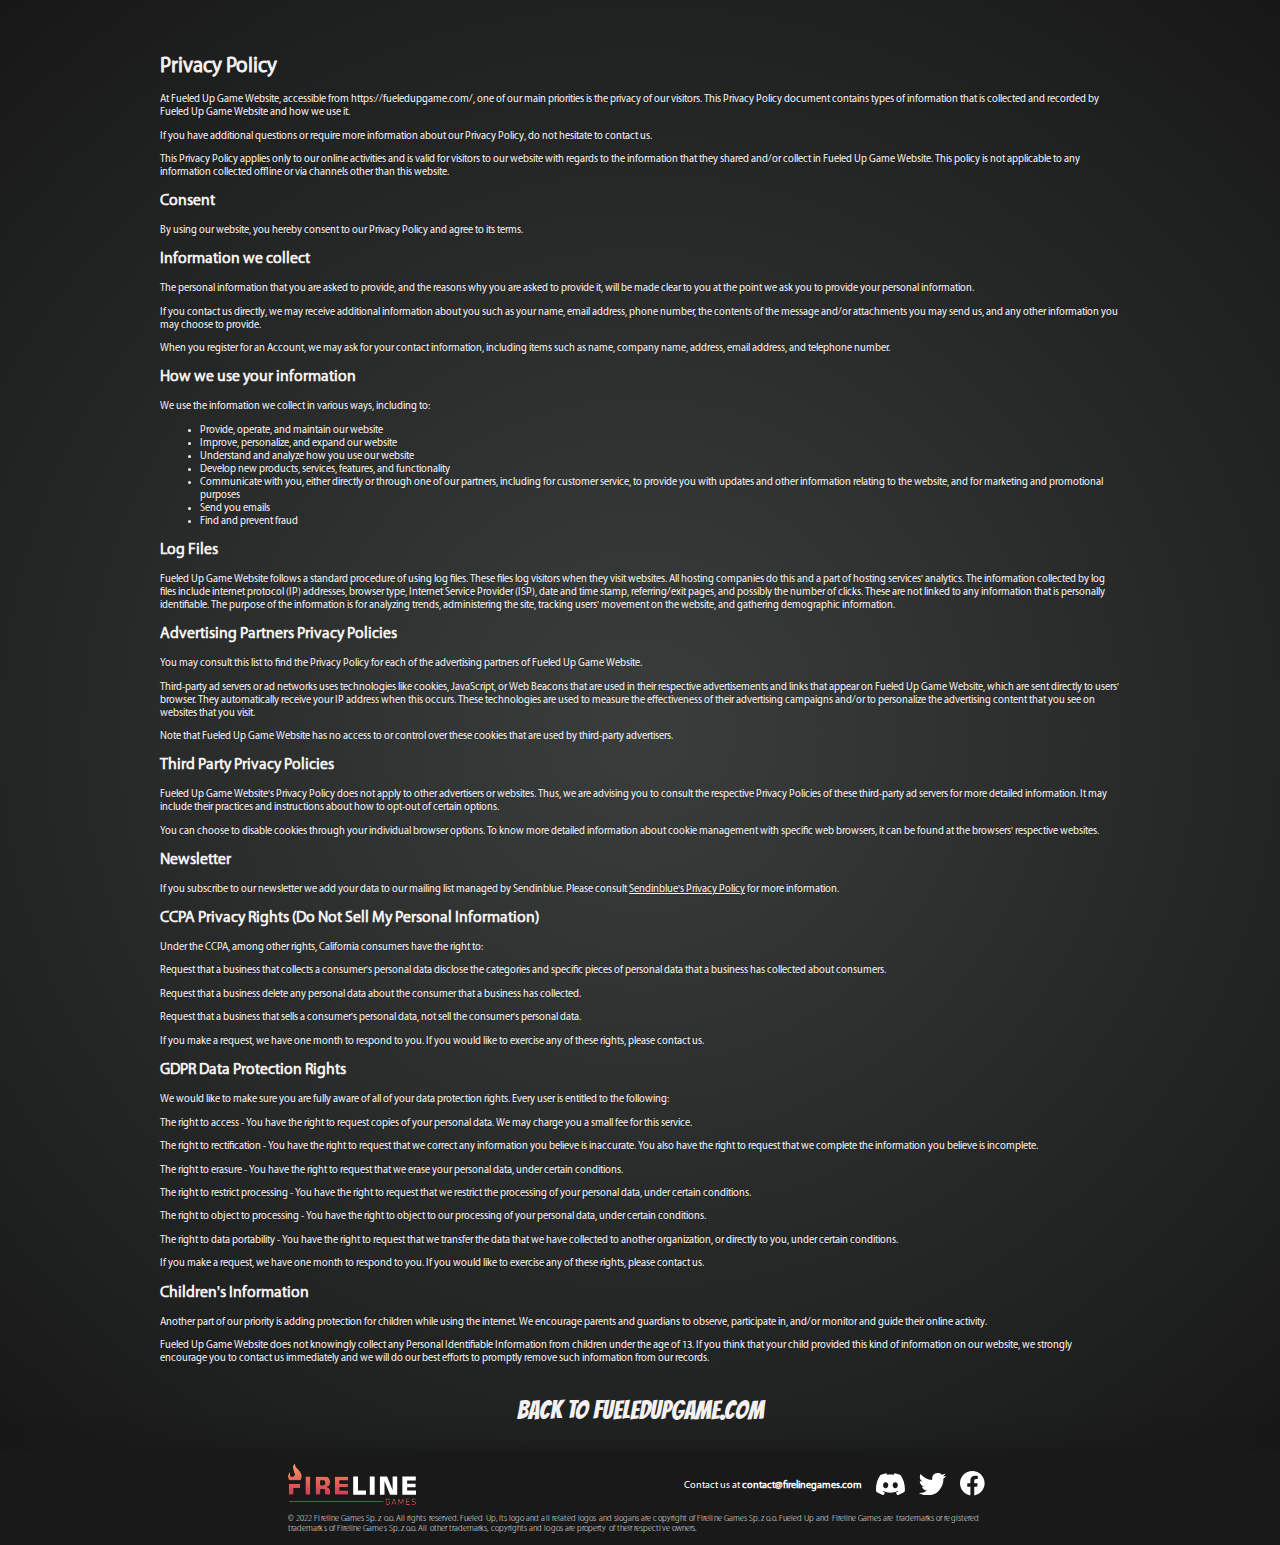
<file: privacy-policy/index.html>
<!DOCTYPE html>
<html>

<!-- Mirrored from www.nexis.gq/privacy-policy/index.html by HTTrack Website Copier/3.x [XR&CO'2014], Sat, 08 Oct 2022 20:31:06 GMT -->
<!-- Added by HTTrack --><meta http-equiv="content-type" content="text/html;charset=UTF-8" /><!-- /Added by HTTrack -->
<head>
    <title>Fueled Up - Privacy Policy</title>
    <link rel="stylesheet" href="../css/style.css" />
</head>
<body>
    <div class="privacy-policy sub-page">
		<div class="privacy-policy-text">
			<h1>Privacy Policy</h1>

			<p>At Fueled Up Game Website, accessible from https://fueledupgame.com/, one of our main priorities is the privacy of our visitors. This Privacy Policy document contains types of information that is collected and recorded by Fueled Up Game Website and how we use it.</p>

			<p>If you have additional questions or require more information about our Privacy Policy, do not hesitate to contact us.</p>

			<p>This Privacy Policy applies only to our online activities and is valid for visitors to our website with regards to the information that they shared and/or collect in Fueled Up Game Website. This policy is not applicable to any information collected offline or via channels other than this website.</p>

			<h2>Consent</h2>

			<p>By using our website, you hereby consent to our Privacy Policy and agree to its terms.</p>

			<h2>Information we collect</h2>

			<p>The personal information that you are asked to provide, and the reasons why you are asked to provide it, will be made clear to you at the point we ask you to provide your personal information.</p>
			<p>If you contact us directly, we may receive additional information about you such as your name, email address, phone number, the contents of the message and/or attachments you may send us, and any other information you may choose to provide.</p>
			<p>When you register for an Account, we may ask for your contact information, including items such as name, company name, address, email address, and telephone number.</p>

			<h2>How we use your information</h2>

			<p>We use the information we collect in various ways, including to:</p>

			<ul>
			<li>Provide, operate, and maintain our website</li>
			<li>Improve, personalize, and expand our website</li>
			<li>Understand and analyze how you use our website</li>
			<li>Develop new products, services, features, and functionality</li>
			<li>Communicate with you, either directly or through one of our partners, including for customer service, to provide you with updates and other information relating to the website, and for marketing and promotional purposes</li>
			<li>Send you emails</li>
			<li>Find and prevent fraud</li>
			</ul>

			<h2>Log Files</h2>

			<p>Fueled Up Game Website follows a standard procedure of using log files. These files log visitors when they visit websites. All hosting companies do this and a part of hosting services' analytics. The information collected by log files include internet protocol (IP) addresses, browser type, Internet Service Provider (ISP), date and time stamp, referring/exit pages, and possibly the number of clicks. These are not linked to any information that is personally identifiable. The purpose of the information is for analyzing trends, administering the site, tracking users' movement on the website, and gathering demographic information.</p>

			<h2>Advertising Partners Privacy Policies</h2>

			<P>You may consult this list to find the Privacy Policy for each of the advertising partners of Fueled Up Game Website.</p>

			<p>Third-party ad servers or ad networks uses technologies like cookies, JavaScript, or Web Beacons that are used in their respective advertisements and links that appear on Fueled Up Game Website, which are sent directly to users' browser. They automatically receive your IP address when this occurs. These technologies are used to measure the effectiveness of their advertising campaigns and/or to personalize the advertising content that you see on websites that you visit.</p>

			<p>Note that Fueled Up Game Website has no access to or control over these cookies that are used by third-party advertisers.</p>

			<h2>Third Party Privacy Policies</h2>

			<p>Fueled Up Game Website's Privacy Policy does not apply to other advertisers or websites. Thus, we are advising you to consult the respective Privacy Policies of these third-party ad servers for more detailed information. It may include their practices and instructions about how to opt-out of certain options. </p>

			<p>You can choose to disable cookies through your individual browser options. To know more detailed information about cookie management with specific web browsers, it can be found at the browsers' respective websites.</p>

			<h2>Newsletter</h2>

			<p>If you subscribe to our newsletter we add your data to our mailing list managed by Sendinblue. Please consult <a href="https://www.sendinblue.com/legal/privacypolicy/" target="_blank" alt="Sendinblue - Privacy Policy">Sendinblue's Privacy Policy</a> for more information.</p>

			<h2>CCPA Privacy Rights (Do Not Sell My Personal Information)</h2>

			<p>Under the CCPA, among other rights, California consumers have the right to:</p>
			<p>Request that a business that collects a consumer's personal data disclose the categories and specific pieces of personal data that a business has collected about consumers.</p>
			<p>Request that a business delete any personal data about the consumer that a business has collected.</p>
			<p>Request that a business that sells a consumer's personal data, not sell the consumer's personal data.</p>
			<p>If you make a request, we have one month to respond to you. If you would like to exercise any of these rights, please contact us.</p>

			<h2>GDPR Data Protection Rights</h2>

			<p>We would like to make sure you are fully aware of all of your data protection rights. Every user is entitled to the following:</p>
			<p>The right to access - You have the right to request copies of your personal data. We may charge you a small fee for this service.</p>
			<p>The right to rectification - You have the right to request that we correct any information you believe is inaccurate. You also have the right to request that we complete the information you believe is incomplete.</p>
			<p>The right to erasure - You have the right to request that we erase your personal data, under certain conditions.</p>
			<p>The right to restrict processing - You have the right to request that we restrict the processing of your personal data, under certain conditions.</p>
			<p>The right to object to processing - You have the right to object to our processing of your personal data, under certain conditions.</p>
			<p>The right to data portability - You have the right to request that we transfer the data that we have collected to another organization, or directly to you, under certain conditions.</p>
			<p>If you make a request, we have one month to respond to you. If you would like to exercise any of these rights, please contact us.</p>

			<h2>Children's Information</h2>

			<p>Another part of our priority is adding protection for children while using the internet. We encourage parents and guardians to observe, participate in, and/or monitor and guide their online activity.</p>

			<p>Fueled Up Game Website does not knowingly collect any Personal Identifiable Information from children under the age of 13. If you think that your child provided this kind of information on our website, we strongly encourage you to contact us immediately and we will do our best efforts to promptly remove such information from our records.</p>
		</div>
		<div class="privacy-policy-go-back">
			<a href="../index-2.html" alt="Fueled Up">
				BACK TO FUELEDUPGAME.COM
			</a>
		</div>
	</div>
    <div class="main-footer">
        <div class="main-footer-content">
	<div class="main-footer-content-upper-tier">
		<div class="main-footer-content-upper-tier-logo">
			<a href="http://firelinegames.com/" target="_blank" alt="Fireline Games Website">
				<img src="../images/fireline-games-logo.svg" alt="Fireline Games Logo" />
			</a>
		</div>
		<div class="main-footer-content-upper-tier-socials">
			<ul class="main-footer-content-upper-tier-socials-list">
				<li>
					<div class="main-footer-content-upper-tier-socials-email">
						Contact us at <b><a href="../cdn-cgi/l/email-protection.html#e0838f8e94818394a0868992858c898e8587818d8593ce838f8d"><span class="__cf_email__" data-cfemail="45262a2b3124263105232c3720292c2b2022242820366b262a28">[email&#160;protected]</span></a></b>
					</div>
				</li>
				<li>
					<a href="https://discord.gg/eTwZexvH9R" target="_blank" alt="Fueled Up - Discord">
						<svg class="main-footer-content-upper-tier-socials-icon" xmlns="http://www.w3.org/2000/svg" viewBox="0 0 71 55">
							<title>Fueled Up - Discord</title>
							<path d="M60.1045 4.8978C55.5792 2.8214 50.7265 1.2916 45.6527 0.41542C45.5603 0.39851 45.468 0.440769 45.4204 0.525289C44.7963 1.6353 44.105 3.0834 43.6209 4.2216C38.1637 3.4046 32.7345 3.4046 27.3892 4.2216C26.905 3.0581 26.1886 1.6353 25.5617 0.525289C25.5141 0.443589 25.4218 0.40133 25.3294 0.41542C20.2584 1.2888 15.4057 2.8186 10.8776 4.8978C10.8384 4.9147 10.8048 4.9429 10.7825 4.9795C1.57795 18.7309 -0.943561 32.1443 0.293408 45.3914C0.299005 45.4562 0.335386 45.5182 0.385761 45.5576C6.45866 50.0174 12.3413 52.7249 18.1147 54.5195C18.2071 54.5477 18.305 54.5139 18.3638 54.4378C19.7295 52.5728 20.9469 50.6063 21.9907 48.5383C22.0523 48.4172 21.9935 48.2735 21.8676 48.2256C19.9366 47.4931 18.0979 46.6 16.3292 45.5858C16.1893 45.5041 16.1781 45.304 16.3068 45.2082C16.679 44.9293 17.0513 44.6391 17.4067 44.3461C17.471 44.2926 17.5606 44.2813 17.6362 44.3151C29.2558 49.6202 41.8354 49.6202 53.3179 44.3151C53.3935 44.2785 53.4831 44.2898 53.5502 44.3433C53.9057 44.6363 54.2779 44.9293 54.6529 45.2082C54.7816 45.304 54.7732 45.5041 54.6333 45.5858C52.8646 46.6197 51.0259 47.4931 49.0921 48.2228C48.9662 48.2707 48.9102 48.4172 48.9718 48.5383C50.038 50.6034 51.2554 52.5699 52.5959 54.435C52.6519 54.5139 52.7526 54.5477 52.845 54.5195C58.6464 52.7249 64.529 50.0174 70.6019 45.5576C70.6551 45.5182 70.6887 45.459 70.6943 45.3942C72.1747 30.0791 68.2147 16.7757 60.1968 4.9823C60.1772 4.9429 60.1437 4.9147 60.1045 4.8978ZM23.7259 37.3253C20.2276 37.3253 17.3451 34.1136 17.3451 30.1693C17.3451 26.225 20.1717 23.0133 23.7259 23.0133C27.308 23.0133 30.1626 26.2532 30.1066 30.1693C30.1066 34.1136 27.28 37.3253 23.7259 37.3253ZM47.3178 37.3253C43.8196 37.3253 40.9371 34.1136 40.9371 30.1693C40.9371 26.225 43.7636 23.0133 47.3178 23.0133C50.9 23.0133 53.7545 26.2532 53.6986 30.1693C53.6986 34.1136 50.9 37.3253 47.3178 37.3253Z" />
						</svg>
					</a>
				</li>
				<li>
					<a href="https://twitter.com/FueledUpGame" target="_blank" alt="Fueled Up - Twitter">
						<svg class="main-footer-content-upper-tier-socials-icon" xmlns="http://www.w3.org/2000/svg" viewBox="0 0 27.13 22.32">
							<title>Fueled Up - Twitter</title>
							<path d="M24.13,3.56c1-.25,2-.49,3-.74l0,.05a17,17,0,0,1-2.35,2.37l-.41.33a17.87,17.87,0,0,1-3.79,11.1A15.06,15.06,0,0,1,9.17,22.3,16,16,0,0,1,.38,20.24c-.08,0-.15-.11-.38-.28a11.91,11.91,0,0,0,8-2.47,5.81,5.81,0,0,1-5.21-3.76l2.29-.15A6,6,0,0,1,.77,8l2.33.62C.85,6.49.16,4.07,1.53,1.07A16.34,16.34,0,0,0,13.16,7a16.63,16.63,0,0,1,0-2.06A5.27,5.27,0,0,1,16.74.36,5.68,5.68,0,0,1,22.9,1.83c.13,0,.12,0,.61-.18C24.4,1.28,25.42.9,26.37.56A10.45,10.45,0,0,1,24.13,3.56Z"></path>
						</svg>
					</a>
				</li>
				<li>
					<a href="https://www.facebook.com/FirelineGames/" target="_blank" alt="Fireline Games - Facebook">
						<svg class="main-footer-content-upper-tier-socials-icon-facebook" xmlns="http://www.w3.org/2000/svg" viewBox="0 0 1365.3333 1365.3333">
							<title>Fireline Games - Facebook</title>
							<g inkscape:groupmode="layer" inkscape:label="ink_ext_XXXXXX" transform="matrix(1.3333333,0,0,-1.3333333,0,1365.3333)">
								<g transform="scale(0.1)">
									<path d="m 10240,5120 c 0,2827.7 -2292.3,5120 -5120,5120 C 2292.3,10240 0,7947.7 0,5120 0,2564.46 1872.31,446.301 4320,62.1992 V 3640 H 3020 v 1480 h 1300 v 1128 c 0,1283.2 764.38,1992 1933.9,1992 560.17,0 1146.1,-100 1146.1,-100 V 6880 H 6754.38 C 6118.35,6880 5920,6485.33 5920,6080.43 V 5120 H 7340 L 7113,3640 H 5920 V 62.1992 C 8367.69,446.301 10240,2564.46 10240,5120"></path>
								</g>
							</g>
						</svg>
					</a>
				</li>
			</ul>
		</div>
	</div>
	<div class="main-footer-content-lower-tier">
		&copy; 2022 Fireline Games Sp. z o.o. All rights reserved. Fueled Up, its logo and all related logos and slogans are copyright of Fireline Games Sp. z o.o. Fueled Up and Fireline Games are trademarks or registered trademarks of Fireline Games Sp. z o.o. All other trademarks, copyrights and logos are property of their respective owners.
	</div>
</div>    </div>
<script data-cfasync="false" src="../cdn-cgi/scripts/5c5dd728/cloudflare-static/email-decode.min.js"></script></body>

<!-- Mirrored from www.nexis.gq/privacy-policy/index.html by HTTrack Website Copier/3.x [XR&CO'2014], Sat, 08 Oct 2022 20:31:07 GMT -->
</html>
</file>
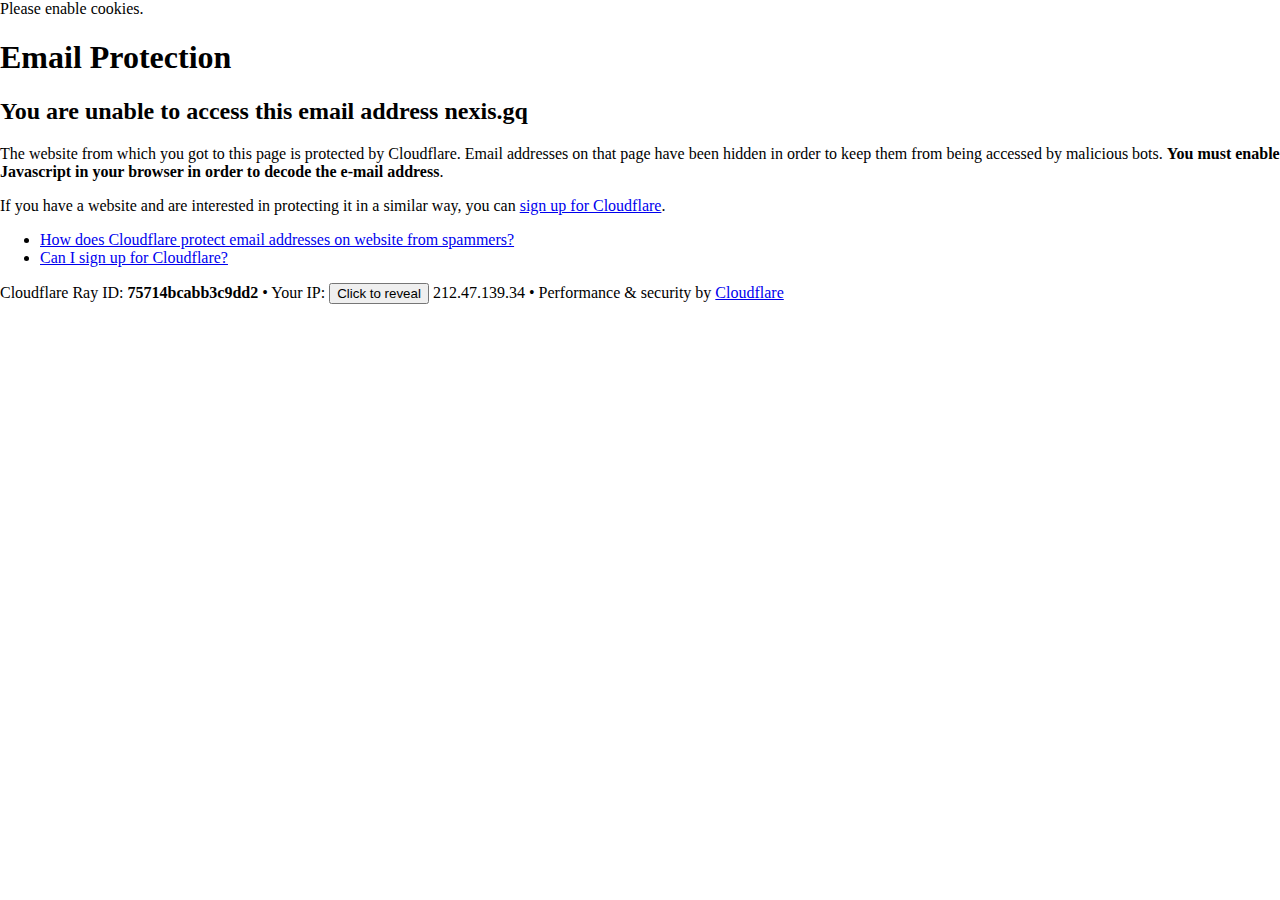
<file: cdn-cgi/l/email-protection.html>
<!DOCTYPE html>
<!--[if lt IE 7]> <html class="no-js ie6 oldie" lang="en-US"> <![endif]-->
<!--[if IE 7]>    <html class="no-js ie7 oldie" lang="en-US"> <![endif]-->
<!--[if IE 8]>    <html class="no-js ie8 oldie" lang="en-US"> <![endif]-->
<!--[if gt IE 8]><!--> <html class="no-js" lang="en-US"> <!--<![endif]-->

<!-- Mirrored from www.nexis.gq/cdn-cgi/l/email-protection by HTTrack Website Copier/3.x [XR&CO'2014], Sat, 08 Oct 2022 20:31:07 GMT -->
<!-- Added by HTTrack --><meta http-equiv="content-type" content="text/html;charset=UTF-8" /><!-- /Added by HTTrack -->
<head>
<title>Email Protection | Cloudflare</title>
<meta charset="UTF-8" />
<meta http-equiv="Content-Type" content="text/html; charset=UTF-8" />
<meta http-equiv="X-UA-Compatible" content="IE=Edge" />
<meta name="robots" content="noindex, nofollow" />
<meta name="viewport" content="width=device-width,initial-scale=1" />
<link rel="stylesheet" id="cf_styles-css" href="https://www.nexis.gq/cdn-cgi/styles/cf.errors.css" />
<!--[if lt IE 9]><link rel="stylesheet" id='cf_styles-ie-css' href="/cdn-cgi/styles/cf.errors.ie.css" /><![endif]-->
<style>body{margin:0;padding:0}</style>


<!--[if gte IE 10]><!-->
<script>
  if (!navigator.cookieEnabled) {
    window.addEventListener('DOMContentLoaded', function () {
      var cookieEl = document.getElementById('cookie-alert');
      cookieEl.style.display = 'block';
    })
  }
</script>
<!--<![endif]-->


</head>
<body>
  <div id="cf-wrapper">
    <div class="cf-alert cf-alert-error cf-cookie-error" id="cookie-alert" data-translate="enable_cookies">Please enable cookies.</div>
    <div id="cf-error-details" class="cf-error-details-wrapper">
      <div class="cf-wrapper cf-header cf-error-overview">
        <h1 data-translate="block_headline">Email Protection</h1>
        <h2 class="cf-subheadline"><span data-translate="unable_to_access">You are unable to access this email address</span> nexis.gq</h2>
      </div><!-- /.header -->

      <div class="cf-section cf-wrapper">
        <div class="cf-columns two">
          <div class="cf-column">
            <p>The website from which you got to this page is protected by Cloudflare. Email addresses on that page have been hidden in order to keep them from being accessed by malicious bots. <strong>You must enable Javascript in your browser in order to decode the e-mail address</strong>.</p>
            <p>If you have a website and are interested in protecting it in a similar way, you can <a rel="noopener noreferrer" href="https://www.cloudflare.com/sign-up?utm_source=email_protection">sign up for Cloudflare</a>.</p>
          </div>

          <div class="cf-column">
            <div class="grid_4">
              <div class="rail">
                  <div class="panel">
                      <ul class="nobullets">
                        <li><a rel="noopener noreferrer" class="modal-link-faq" href="https://support.cloudflare.com/hc/en-us/articles/200170016-What-is-Email-Address-Obfuscation-">How does Cloudflare protect email addresses on website from spammers?</a></li>
                        <li><a rel="noopener noreferrer" class="modal-link-faq" href="https://support.cloudflare.com/hc/en-us/categories/200275218-Getting-Started">Can I sign up for Cloudflare?</a></li>
                    </ul>
                </div>
              </div>
            </div>
          </div>
        </div>
      </div><!-- /.section -->

      <div class="cf-error-footer cf-wrapper w-240 lg:w-full py-10 sm:py-4 sm:px-8 mx-auto text-center sm:text-left border-solid border-0 border-t border-gray-300">
  <p class="text-13">
    <span class="cf-footer-item sm:block sm:mb-1">Cloudflare Ray ID: <strong class="font-semibold">75714bcabb3c9dd2</strong></span>
    <span class="cf-footer-separator sm:hidden">&bull;</span>
    <span id="cf-footer-item-ip" class="cf-footer-item hidden sm:block sm:mb-1">
      Your IP:
      <button type="button" id="cf-footer-ip-reveal" class="cf-footer-ip-reveal-btn">Click to reveal</button>
      <span class="hidden" id="cf-footer-ip">212.47.139.34</span>
      <span class="cf-footer-separator sm:hidden">&bull;</span>
    </span>
    <span class="cf-footer-item sm:block sm:mb-1"><span>Performance &amp; security by</span> <a rel="noopener noreferrer" href="https://www.cloudflare.com/5xx-error-landing" id="brand_link" target="_blank">Cloudflare</a></span>
    
  </p>
  <script>(function(){function d(){var b=a.getElementById("cf-footer-item-ip"),c=a.getElementById("cf-footer-ip-reveal");b&&"classList"in b&&(b.classList.remove("hidden"),c.addEventListener("click",function(){c.classList.add("hidden");a.getElementById("cf-footer-ip").classList.remove("hidden")}))}var a=document;document.addEventListener&&a.addEventListener("DOMContentLoaded",d)})();</script>
</div><!-- /.error-footer -->


    </div><!-- /#cf-error-details -->
  </div><!-- /#cf-wrapper -->

  <script>
  window._cf_translation = {};
  
  
</script>

</body>

<!-- Mirrored from www.nexis.gq/cdn-cgi/l/email-protection by HTTrack Website Copier/3.x [XR&CO'2014], Sat, 08 Oct 2022 20:31:07 GMT -->
</html>
</file>
<file: css/style.css>
@charset "utf-8";

@font-face {
	font-family: 'Bangers-Regular';
	src: url('fonts/bangers-regular.ttf') format('truetype');
}

@font-face {
    font-family: 'MyriadPro-Light';
    src: url('fonts/myriadpro-light.woff') format('woff');
}

@font-face {
    font-family: 'MyriadPro-Regular';
    src: url('fonts/myriadpro-regular.woff') format('woff');
}

body {
    margin: 0;
    width: 100%;
    background-color: #19191A;
    background-size: 100%;
    background-repeat: no-repeat;
    overflow-x: hidden;
    color: #FFFFFF;
    font-family: Bangers-Regular;
    font-style: normal;
}

.main-home {
    position: relative;
    left: 0;
    right: 0;
    top: 0;
    bottom: 0;
}

.main-home-background {
    position: relative;
    width: 100%;
    z-index: -2;
    user-select: none;
}

.main-home-parallax-scene {
    position: relative;
    z-index: -1;
}

.main-home-parallax-scene div {
    width: 100%;
}

.main-home-parallax-scene-image {
    display: block;
    width: 100%;
    height: auto;
    margin: auto;
    filter: drop-shadow(2px 2px 3px #313131);
}

.main-home-parallax-scene-image-dark-shadow {
    display: block;
    width: 100%;
    height: auto;
    margin: auto;
    filter: drop-shadow(2px 2px 3px #151515);
}

.main-home-socials {
    display: block;
    position: absolute;
    top: 1.2vw;
    right: 0.7vw;
}

.main-home-socials-list {
    list-style-type: none;
    margin: 0;
    padding: 0;
    display: flex;
    flex-direction: row;
    justify-content: space-between;
    align-items: center;
}

.main-home-socials-list li {
    flex: 0 1 auto;
    margin: auto 0.55vw;
    transition: all .15s ease-in;
}

.main-home-socials-icon {
    height: 1.75vw;
    transition: all .15s ease-in;
    fill: #FFFFFF;
}

.main-home-socials-icon:hover {
    filter: none;
    fill: #ce86e1;
}

.main-home-socials-icon-facebook {
    height: 1.925vw;
    transition: all .15s ease-in;
    fill: #FFFFFF;
}

.main-home-socials-icon-facebook:hover {
    filter: none;
    fill: #ce86e1;
}

.main-home-socials-list-press-kit {
    font-size: 2.2vw;
    color: #FFFFFF;
    text-decoration: none;
    transition: all .15s ease-in;
}

.main-home-socials-list-press-kit:visited {
    color: #FFFFFF;
}

.main-home-socials-list-press-kit:hover {
    color: #ce86e1;
}

.main-home-platforms-section {
    display: block;
    position: absolute;
    top: 1.2vw;
    left: 0.7vw;
}

.main-home-platforms-list {
    list-style-type: none;
    margin: 0;
    padding: 0;
    display: flex;
    flex-direction: row;
    justify-content: space-between;
    align-items: center;
}

.main-home-platforms-section > ul > li {
    margin: auto 0.55vw;
    transition: all .15s ease-in;
    font-size: 2.1vw;
    color: #FFFFFF;
}

.main-home-platforms-logo {
    height: 1.75vw;
    transition: all .15s ease-in;
    fill: #FFFFFF;
}

.main-home-platforms-logo-steam {
    height: 1.85vw;
    transition: all .15s ease-in;
    fill: #FFFFFF;
}

.main-home-game-logo-section {
    display: block;
    position: absolute;
    top: 9%;
    left: 0;
    right: 0;
    width: 30vw;
}

.main-home-game-logo-section img {
    width: 100%;
}

.main-home-wishlist-section {
    display: block;
    position: absolute;
    top: 71%;
    left: 0;
    right: 0;
    margin: auto;
    width: 30%;
    transition: all 0.25s;
    transition-timing-function: ease;
}

.main-home-wishlist-section:hover {
    transform: scale(1.15);
    filter: drop-shadow(0px 5px 4px #242424);
}

.main-home-wishlist-section a {
    color: #FFFFFF;
    text-decoration: none;
}

.main-home-wishlist-button {
    position: absolute;
    width: 100%;
    margin: auto;
    z-index: -1;
}

.main-home-wishlist-button-text {
    padding: 3.1% 0 0 0;
    font-size: 3vw;
    text-align: center;
    transform: rotateZ(1deg);
}

.main-trailer {
    position: relative;
    left: 0;
    right: 0;
    top: 0;
    bottom: 0;
    margin-top: -7%;
}

.main-trailer-background {
    position: relative;
    width: 100%;
    z-index: -1;
    user-select: none;
}

.main-trailer-content {
    position: absolute;
    top: 0;
    bottom: 0;
    left: 0;
    right: 0;
    margin: auto;
    margin-top: 8%;
    width: 55%;
}

.main-trailer-content-title {
    text-align: center;
    font-size: 5.5vw;
    padding-bottom: 0.2em;
}

.main-trailer-content-box {
    position: absolute;
    width: 100%;
    padding: 1vw;
    background-color: rgba(14, 188, 141, 0.6);
    transform: rotateZ(-0.5deg);
    margin: 0 auto;
}

.main-trailer-content-video {
    margin: 0px auto;
    transform: rotateZ(0.5deg);
}

.main-trailer-content-video > div {
  position: relative;
  padding-bottom: 56.25%;
  height: 0px;
}

.main-trailer-content-video iframe {
  position: absolute;
  top: 0px;
  left: 0px;
  width: 100%;
  height: 100%;
}

.main-screenshots {
    position: relative;
    left: 0;
    right: 0;
    top: 0;
    bottom: 0;
    margin-top: -30%;
}

.main-screenshots-background {
    position: relative;
    width: 100%;
    z-index: -1;
    user-select: none;
}

.main-screenshots-content {
    position: absolute;
    top: 0;
    bottom: 0;
    left: 0;
    right: 0;
    margin: auto;
    margin-top: 8%;
    width: 100%;
}

.main-screenshots-content-title {
    text-align: center;
    font-size: 5.5vw;
    padding-bottom: 0.2em;
    width: 75%;
    margin: auto;
}

.main-screenshots-content-box  {
    position: absolute;
    width: 100%;
    padding: 0.5vw;
}

.main-screenshots-content-box-grid {
    display: flex;
    flex-direction: row;
    flex-wrap: wrap;
    justify-content: space-between;
    align-items: center;
    align-content: center;
}

.main-screenshots-content-box-grid-item {
    flex: 0 1 auto;
    width: 32%;
    padding: 0.35vw;
    margin-bottom: 1vw;
    background-color: rgba(14, 188, 141, 0.6);
    transform: rotateZ(-0.15deg);
}

.main-screenshots-content-box-grid-item img {
    width: 100%;
    transform: rotateZ(0.15deg);
}

.main-screenshots-content-carousel-wrap {
    position: relative;
    margin: 0 auto;
    top: 0;
    left: 0;
    width: 100%;
    background-color: rgba(14, 188, 141, 0.6);
    padding-top: 0.85vw;
    padding-bottom: 0.85vw;
    transform: rotateZ(-0.25deg);
}

.main-screenshots-content-carousel {
    position: relative;
    top: 0;
    left: 0;
    right: 0;
    bottom: 0;
    transform: rotateZ(0.25deg);
}

.main-screenshots-content-carousel-slides {
    cursor: default;
    position: relative;
    top: 0px;
    left: 0px;
    width: 100%;
    height: 100%;
    overflow: hidden;
}

.main-newsletter {
    position: relative;
    left: 0;
    right: 0;
    top: 0;
    bottom: 0;
    margin-top: -4%;
}

.main-newsletter-background {
    position: relative;
    width: 100%;
    z-index: -1;
    user-select: none;
}

.main-newsletter-content-title {
    text-align: center;
    font-size: 5.5vw;
    padding-bottom: 0.2em;
}

.main-newsletter-content {
    position: absolute;
    top: 0;
    bottom: 0;
    left: 0;
    right: 0;
    margin: auto;
    margin-top: 5%;
    width: 75%;
}

.main-newsletter-content-title {
    text-align: center;
    font-size: 5.5vw;
    padding-bottom: 0.1em;
}

.main-newsletter-content-description {
    text-align: center;
    font-size: 2.5vw;
    padding-bottom: 0.4em;
    color: #DDDDDD;
}

.main-newsletter-form {
    margin: auto;
    width: 60%;
    height: 10%;
    min-height: 5vw;
}

.main-newsletter-form-email {
    position: relative;
    float: left;
    left: 0;
    width: 68%;
    margin: auto;
}

.main-newsletter-form-email input {
    width: 100%;
    height: 100%;
    border: 0;
    background: none;
    padding-left: 8%;
    padding-right: 3%;
    margin-top: 3%;
    color: rgb(130, 130, 130);
    font-family: Bangers-Regular;
    font-style: normal;
    font-size: 1.85vw;
}

.main-newsletter-form-email input:focus {
    outline: none;
}

.main-newsletter-form-email-background {
    position: absolute;
    z-index: -1;
    width: 100%;
    top: 0;
    right: 0;
    left: 0;
    bottom: 0;
}

.main-newsletter-form-submit {
    position: relative;
    float: right;
    right: 0;
    width: 30%;
    margin: auto;
    transition: all 0.25s;
    transition-timing-function: ease;
}

.main-newsletter-form-submit:hover {
    transform: scale(1.05);
}

.main-newsletter-form-submit input {
    width: 100%;
    height: 100%;
    border: 0;
    background: none;
    color: #FFFFFF;
    font-family: Bangers-Regular;
    font-style: normal;
    font-size: 2.1vw;
    margin-top: 6.8%;
    padding-bottom: 5%;
    cursor: pointer;
    transition: all 0.25s;
    transition-timing-function: ease;
}

.main-newsletter-form-submit-background {
    position: absolute;
    z-index: -1;
    width: 100%;
    top: 0;
    right: 0;
    left: 0;
    bottom: 0;
    transform: rotateZ(0.25deg);
}

.main-newsletter-form-checkbox {
    position: relative;
    margin: 0 auto;
    width: 60%;
    height: 10%;
    top: 0;
    right: 0;
    left: 0;
    bottom: 0;
    font-family: MyriadPro-Regular;
    font-style: normal;
    font-size: 0.82vw;
    text-align: justify;
}

.main-newsletter-form-checkbox a {
    color: #FFFFFF;
    text-decoration: underline;
    transition: all .15s ease-in;
}

.main-newsletter-form-checkbox a:visited {
    color: #FFFFFF;
}

.main-newsletter-form-checkbox a:hover {
    text-decoration: none;
}

.main-newsletter-form-captcha {
    position: relative;
    margin: 0 auto;
    height: 10%;
    top: 0;
    right: 0;
    left: 0;
    bottom: 0;
    text-align: center;
    padding-top: 0.8vw;
}

#main-newsletter-form-captcha-block {
    display: block;
}

#main-newsletter-form-captcha-widget {
    display: inline-block;
}

@media all and (max-width: 1280px) {
    #main-home-bottom-wishlist-section-instance-small {
        display: block;
    }

    #main-home-bottom-wishlist-section-instance-big {
        display: none;
    }
}

@media not all and (max-width: 1280px) {
    #main-home-bottom-wishlist-section-instance-small {
        display: none;
    }

    #main-home-bottom-wishlist-section-instance-big {
        display: block;
    }
}

.main-home-bottom-wishlist-section {
    display: block;
    position: absolute;
    top: 64%;
    left: 0;
    right: 0;
    margin: auto;
    text-align: center;
    transition: all 0.25s;
    transition-timing-function: ease;
}

.main-home-bottom-wishlist-section-scalable {
    display: block;
    position: absolute;
    top: 69%;
    left: 0;
    right: 0;
    margin: auto;
    width: 40%;
    transition: all 0.25s;
    transition-timing-function: ease;
}

.main-home-bottom-wishlist-section-scalable:hover {
    transform: scale(1.15);
}

.main-home-bottom-wishlist-section-scalable a {
    color: #FFFFFF;
    text-decoration: none;
}

.main-home-bottom-wishlist-button {
    position: absolute;
    width: 100%;
    margin: auto;
    z-index: -1;
}

.main-home-bottom-wishlist-button-text {
    padding: 3.1% 0 0 0;
    font-size: 3vw;
    text-align: center;
    transform: rotateZ(1deg);
}

.main-footer {
    position: relative;
    left: 0;
    right: 0;
    top: 0;
    bottom: 0;
    margin-top: -1%;
    background-color: #19191A;
    box-shadow: 0px -3px 20px #19191A;
    padding-top: 1.05vw;
    padding-bottom: 0.8vw;
}

.main-footer-content {
    max-width: 55%;
    margin-left: auto;
    margin-right: auto;
}

.main-footer-content-upper-tier {
    display: flex;
    align-content: space-between;
    justify-content: space-between;
    align-items: center;
    flex-direction: row;
}

.main-footer-content-upper-tier-logo {
    display: block;
    width: 10vw;
}

.main-footer-content-upper-tier-logo img {
    width: 100%;
}

.main-footer-content-upper-tier-socials {
    padding-left: 40px;
    padding-right: 0;
    margin-left: 0;
    margin-right: 0;
    margin-top: auto;
    margin-bottom: auto;
}

.main-footer-content-upper-tier-socials-list {
    list-style-type: none;
    margin-left: 0;
    margin-right: 0;
    margin-top: auto;
    margin-bottom: auto;
    padding: 0;
    display: flex;
    flex-direction: row;
    justify-content: space-between;
    align-items: center;
}

.main-footer-content-upper-tier-socials-list li {
    flex: 0 1 auto;
    margin: auto 0.55vw;
}

.main-footer-content-upper-tier-socials-icon {
    height: 1.75vw;
    margin: auto;
    transition: all .15s ease-in;
    fill: #FFFFFF;
}
.main-footer-content-upper-tier-socials-icon:hover {
    fill: #833a4a;
}

.main-footer-content-upper-tier-socials-icon-facebook {
    height: 1.925vw;
    margin: auto;
    margin-top: -0.1vw;
    transition: all .15s ease-in;
    fill: #FFFFFF;
}

.main-footer-content-upper-tier-socials-icon-facebook:hover {
    fill: #833a4a;
}

.main-footer-content-upper-tier-socials-email {
    font-family: MyriadPro-Regular;
    font-style: normal;
    font-size: 0.8vw;
}

.main-footer-content-upper-tier-socials-email a {
    color: #FFFFFF;
    text-decoration: none;
}

.main-footer-content-upper-tier-socials-email a:hover {
    text-decoration: underline;
}

.main-footer-content-lower-tier {
    font-family: MyriadPro-Light;
    font-style: normal;
    font-size: 0.65vw;
    letter-spacing: 0.0045vw;
    color: #F5F1F1;
    padding-top: 0.5vw;
}

.splide__pagination {
    bottom: .5em;
    left: 0;
    padding: 0 1em;
    position: absolute;
    right: 0;
    z-index: 1;
}

.splide__pagination__page {
    background: #ccc;
    border: 0;
    border-radius: 50%;
    display: inline-block;
    height: 8px;
    margin: 3px;
    opacity: 0.7;
    padding: 0;
    transition: transform .2s linear;
    width: 8px;
}

.splide__pagination__page.is-active {
    background: #fff;
    transform: scale(1.4);
}

.splide__pagination__page:hover {
    cursor: pointer;
    opacity: 0.9;
}

.splide__pagination__page:focus {
    outline: none;
}

.sub-page {
    background: radial-gradient(circle, rgba(57,62,60,1) 0%, rgba(23,23,24,1) 100%);
}

.privacy-policy-text {
    padding: 40px 0;
    max-width: max(50vw, 960px);
    margin: 0 auto;
    color: #F5F1F1;
    font-family: MyriadPro-Regular;
    font-style: normal;
    font-weight: 400;
    font-size: 0.82vw;
}

.privacy-policy-text a {
    text-decoration: underline;
    color: #F5F1F1;
}

.privacy-policy-text a:visited {
    color: #F5F1F1;
}

.privacy-policy-go-back {
    font-size: 2vw;
    color: #F5F1F1;
    text-align: center;
    padding-bottom: 3vw;
    text-decoration: none;
    font-size: 2vw;
    margin-top: -1.5vw;
}

.privacy-policy-go-back a {
    text-decoration: none;
    color: #F5F1F1;
    transition: all .15s ease-in;
}

.privacy-policy-go-back a:visited {
    color: #F5F1F1;
}

.privacy-policy-go-back a:hover {
    color: #EA6922;
}

.newsletter-signup-body {
    background: linear-gradient(90deg, #ff9966, #ff5e62);
    color: #000000;
    font-family: MyriadPro-Regular;
    font-style: normal;
    font-weight: 400;
}

.newsletter-signup {
    height: 100vh;
    position: relative;
}

.fas.fa-envelope {
    color: #fff;
    font-size: 2rem;
    background: #333;
    padding: 1rem;
    border-radius: 100%;
    margin: 0 0 1rem 0;
}

.newsletter-signup-content {
    max-width: 30rem;
    background-color: #fff;
    position: relative;
    top: 50%;
    left: 50%;
    transform: translate(-50%,-50%);
    border-radius: 1rem;
    padding: 4rem .5rem;
    box-shadow: 1px 1px 2rem rgba(0,0,0,.3);
    text-align: center;
}

.newsletter-signup-content h1 {
    text-transform: uppercase;
    margin: 0 0 1rem 0;
}

.newsletter-signup-content p {
    font-size: 1.4rem;
    margin: 0 0 2rem 0;
}

.newsletter-signup-content p > a {
    color: #000000;
    text-decoration: underline;
    transition: all .15s ease-in;
}

.newsletter-signup-content p > a:visited {
    color: #000000;
}

.newsletter-signup-content p > a:hover {
    text-decoration: none;
}

.newsletter-signup-content-button-area {
    padding-top: 2rem;
}

.newsletter-signup-go-back {
    padding: .8rem 2rem;
    border-radius: 5rem;
    background: linear-gradient(90deg, #ff9966, #ff5e62);
    color: #fff;
    font-size: 1.0rem;
    border: none;
    outline: none;
    cursor: pointer;
    text-decoration: none;
}

.newsletter-signup-go-back:visited {
    text-decoration: none;
}
</file>
